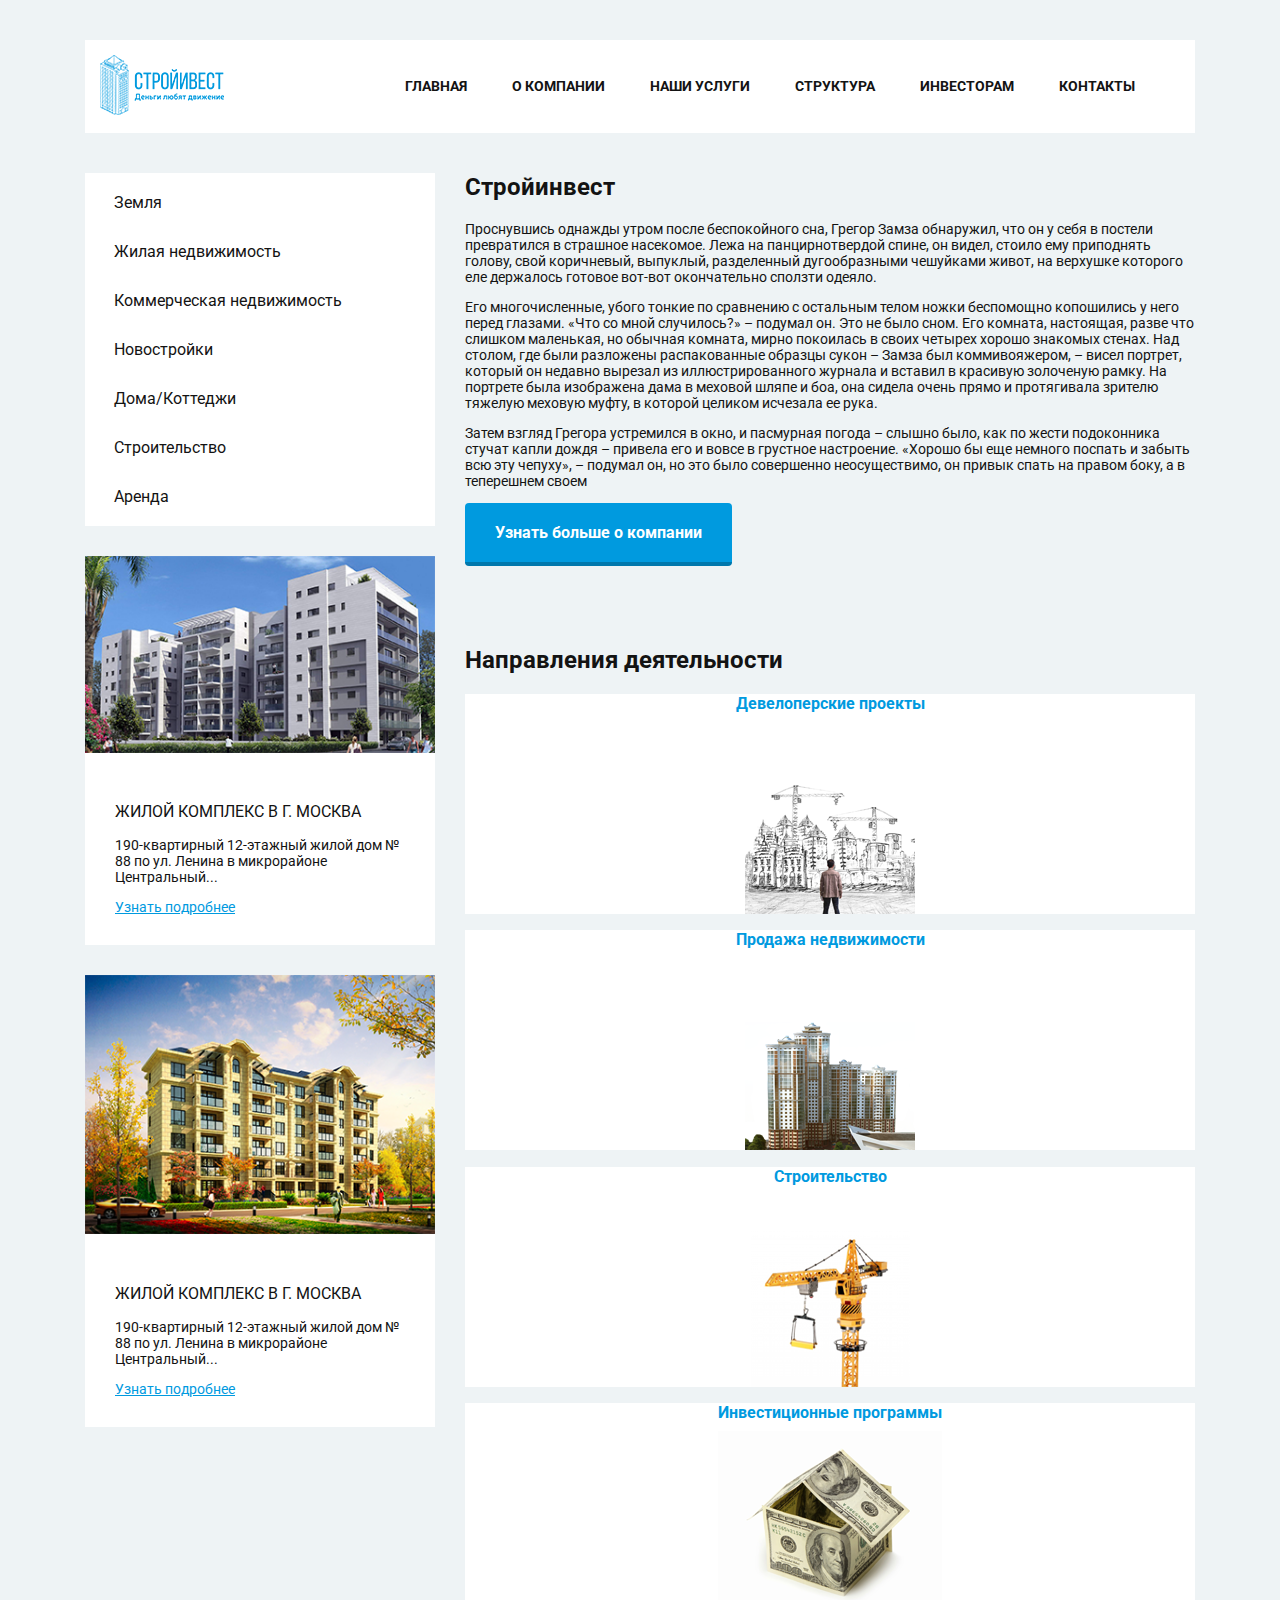
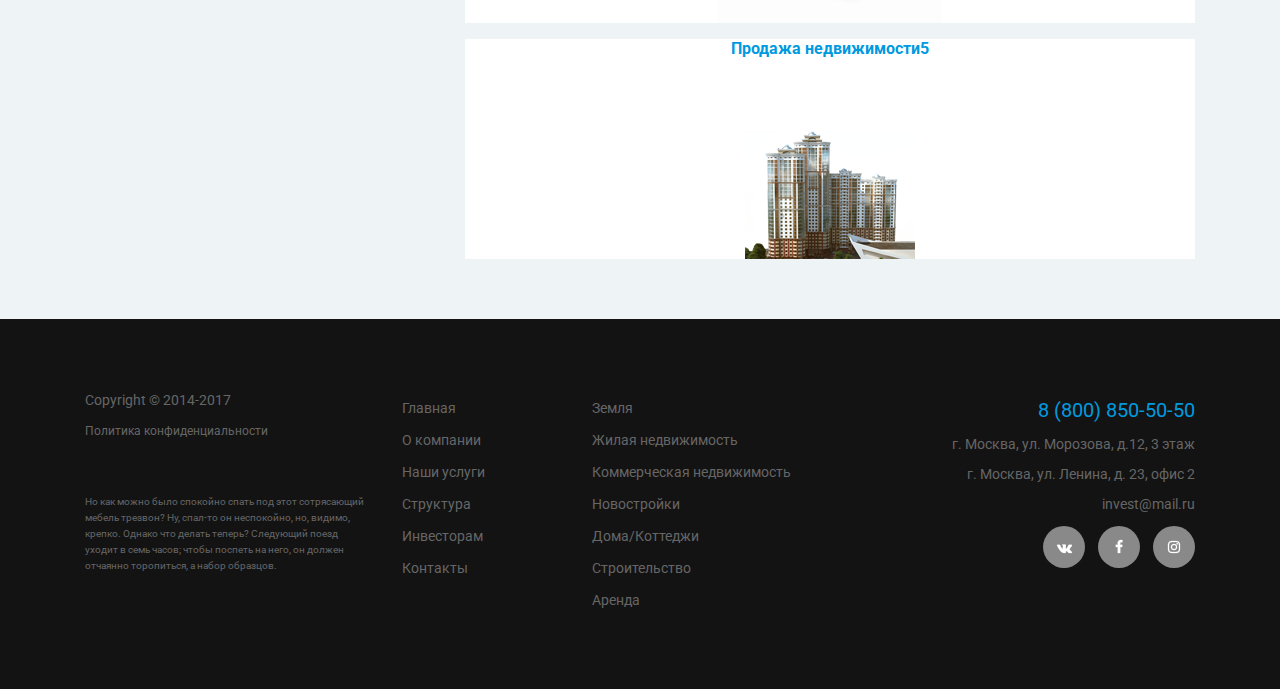
<file: index.html>
<!DOCTYPE html>
<html lang="en">
  <head>
    <meta charset="UTF-8" />
    <meta http-equiv="X-UA-Compatible" content="IE=edge" />
    <meta name="viewport" content="width=device-width, initial-scale=1.0" />
    <title>Стройинвест - корпоративный сайт</title>
    <link rel="preconnect" href="https://fonts.googleapis.com" />
    <link rel="preconnect" href="https://fonts.gstatic.com" crossorigin />
    <link
      href="https://fonts.googleapis.com/css2?family=Roboto:wght@400;700&display=swap"
      rel="stylesheet"
    />
    <link rel="stylesheet" href="css/bootstrap-grid.min.css" />
    <link rel="stylesheet" href="slick/slick-theme.css" />
    <link rel="stylesheet" href="slick/slick.css" />
    <link rel="stylesheet" href="css/main.css" />
  </head>
  <body>
    <div class="container">
      <div class="top-nav">
        <div class="row justify-content-between align-items-center">
          <div class="col-xl-auto">
            <div class="logo">
              <img src="img/logo.png" alt="Стройинвест" />
            </div>
          </div>
          <div class="col-xl-auto">
            <button class="top-nav_btn">
              <a href="#"></a>
            </button>
            <ul class="top-nav_menu">
              <li><a href="#">Главная</a></li>
              <li><a href="#">О компании</a></li>
              <li><a href="#">наши услуги</a></li>
              <li><a href="#">Структура</a></li>
              <li><a href="#">инвесторам</a></li>
              <li><a href="#">контакты</a></li>
            </ul>
          </div>
        </div>
      </div>

      <div class="row">
        <div class="col-lg-4">
          <div class="left-sidebar">
            <div class="left-sidebar_btn">Категории</div>
            <ul class="left-sidebar_menu">
              <li><a href="#">Земля</a></li>
              <li><a href="#">Жилая недвижимость</a></li>
              <li><a href="#">Коммерческая недвижимость</a></li>
              <li><a href="#">Новостройки</a></li>
              <li><a href="#">Дома/Коттеджи</a></li>
              <li><a href="#">Строительство</a></li>
              <li><a href="#">Аренда</a></li>
            </ul>

            <div class="left-sidebar_object">
              <img src="img/objects/object-preview.png" alt="Фото объекта" />
              <div class="left-sidebar_object-description">
                <h3>Жилой комплекс в г. Москва</h3>
                <p>
                  190-квартирный 12-этажный жилой дом № 88 по ул. Ленина в
                  микрорайоне Центральный...
                </p>
                <a href="#">Узнать подробнее</a>
              </div>
            </div>

            <div class="left-sidebar_object">
              <img src="img/objects/object-preview2.png" alt="Фото объекта" />
              <div class="left-sidebar_object-description">
                <h3>Жилой комплекс в г. Москва</h3>
                <p>
                  190-квартирный 12-этажный жилой дом № 88 по ул. Ленина в
                  микрорайоне Центральный...
                </p>
                <a href="#">Узнать подробнее</a>
              </div>
            </div>
          </div>
        </div>
        <div class="col-lg-8">
          <div class="content">
            <h2>Стройинвест</h2>
            <p>
              Проснувшись однажды утром после беспокойного сна, Грегор Замза
              обнаружил, что он у себя в постели превратился в страшное
              насекомое. Лежа на панцирнотвердой спине, он видел, стоило ему
              приподнять голову, свой коричневый, выпуклый, разделенный
              дугообразными чешуйками живот, на верхушке которого еле держалось
              готовое вот-вот окончательно сползти одеяло.
            </p>
            <p>
              Его многочисленные, убого тонкие по сравнению с остальным телом
              ножки беспомощно копошились у него перед глазами. «Что со мной
              случилось?» – подумал он. Это не было сном. Его комната,
              настоящая, разве что слишком маленькая, но обычная комната, мирно
              покоилась в своих четырех хорошо знакомых стенах. Над столом, где
              были разложены распакованные образцы сукон – Замза был
              коммивояжером, – висел портрет, который он недавно вырезал из
              иллюстрированного журнала и вставил в красивую золоченую рамку. На
              портрете была изображена дама в меховой шляпе и боа, она сидела
              очень прямо и протягивала зрителю тяжелую меховую муфту, в которой
              целиком исчезала ее рука.
            </p>
            <p>
              Затем взгляд Грегора устремился в окно, и пасмурная погода –
              слышно было, как по жести подоконника стучат капли дождя – привела
              его и вовсе в грустное настроение. «Хорошо бы еще немного поспать
              и забыть всю эту чепуху», – подумал он, но это было совершенно
              неосуществимо, он привык спать на правом боку, а в теперешнем
              своем
            </p>
            <a href="#" class="btn btn-primary">Узнать больше о компании</a>
          </div>
          <div class="directions">
            <h2>Направления деятельности</h2>
            <div class="directions-blocks">
              <div
                class="directions-block"
                style="background-image: url(img/directions/1.png)"
              >
                <h3>Девелоперские проекты</h3>
              </div>
              <div
                class="directions-block"
                style="background-image: url(img/directions/2.png)"
              >
                <h3>Продажа недвижимости</h3>
              </div>
              <div
                class="directions-block"
                style="background-image: url(img/directions/3.png)"
              >
                <h3>Строительство</h3>
              </div>
              <div
                class="directions-block"
                style="background-image: url(img/directions/4.png)"
              >
                <h3>Инвестиционные программы</h3>
              </div>
              <div
                class="directions-block"
                style="background-image: url(img/directions/2.png)"
              >
                <h3>Продажа недвижимости5</h3>
              </div>
            </div>
          </div>
        </div>
      </div>
    </div>

    <footer class="footer">
      <div class="container">
        <div class="row">
          <div class="col-md">
            <div class="copy">
              <p>Copyright © 2014-2017</p>
              <a class="footer-policy-link" href="#"
                >Политика конфиденциальности</a
              >
              <small
                >Но как можно было спокойно спать под этот сотрясающий мебель
                трезвон? Ну, спал-то он неспокойно, но, видимо, крепко. Однако
                что делать теперь? Следующий поезд уходит в семь часов; чтобы
                поспеть на него, он должен отчаянно торопиться, а набор
                образцов.
              </small>
            </div>
          </div>
          <div class="col-md-2 col-6">
            <ul class="footer_menu">
              <li><a href="#">Главная</a></li>
              <li><a href="#">О компании</a></li>
              <li><a href="#">Наши услуги</a></li>
              <li><a href="#">Структура</a></li>
              <li><a href="#">Инвесторам</a></li>
              <li><a href="#">Контакты</a></li>
            </ul>
          </div>
          <div class="col-md col-6">
            <ul class="footer_menu">
              <li><a href="#">Земля</a></li>
              <li><a href="#">Жилая недвижимость</a></li>
              <li><a href="#">Коммерческая недвижимость</a></li>
              <li><a href="#">Новостройки</a></li>
              <li><a href="#">Дома/Коттеджи</a></li>
              <li><a href="#">Строительство</a></li>
              <li><a href="#">Аренда</a></li>
            </ul>
          </div>
          <div class="col-md">
            <div class="footer-contacts">
              <p class="footer-contacts_phone">8 (800) 850-50-50</p>
              <p class="footer-contacts_address">
                г. Москва, ул. Морозова, д.12, 3 этаж
              </p>
              <p class="footer-contacts_address">
                г. Москва, ул. Ленина, д. 23, офис 2
              </p>
              <p class="footer-contacts_email">invest@mail.ru</p>
            </div>
            <div class="footer-social-links">
              <ul>
                <li>
                  <a href="#"><img src="img/socials/1.png" alt="Icons" /></a>
                </li>
                <li>
                  <a href="#"><img src="img/socials/2.png" alt="Icons" /></a>
                </li>
                <li>
                  <a href="#"><img src="img/socials/3.png" alt="Icons" /></a>
                </li>
              </ul>
            </div>
          </div>
        </div>
      </div>
    </footer>

    <script
      src="https://code.jquery.com/jquery-3.5.1.slim.min.js"
      integrity="sha384-DfXdz2htPH0lsSSs5nCTpuj/zy4C+OGpamoFVy38MVBnE+IbbVYUew+OrCXaRkfj"
      crossorigin="anonymous"
    ></script>
    <script src="slick/slick.js"></script>
    <script>
      $(".directions-blocks").slick({
        arrows: false,
        dots: true,
        slidesToShow: 4,
        slidesToScroll: 1,
        responsive: [
          {
            breakpoint: 768,
            settings: {
              slidesToShow: 1
            }
          }
        ]
      });

      $(document).ready(function () {
        var menuBtn = $(".top-nav_btn");
        var menu = $(".top-nav_menu");

        var sidebarBtn = $(".left-sidebar_btn");
        var sidebarmenu = $(".left-sidebar_menu");

        menuBtn.on("click", function (event) {
          event.preventDefault();
          menu.toggleClass("top-nav_menu__active");
        });

        sidebarBtn.on("click", function (event) {
          event.preventDefault();
          sidebarmenu.toggleClass("left-sidebar_menu__active");
        });
      });
    </script>
  </body>
</html>
</file>
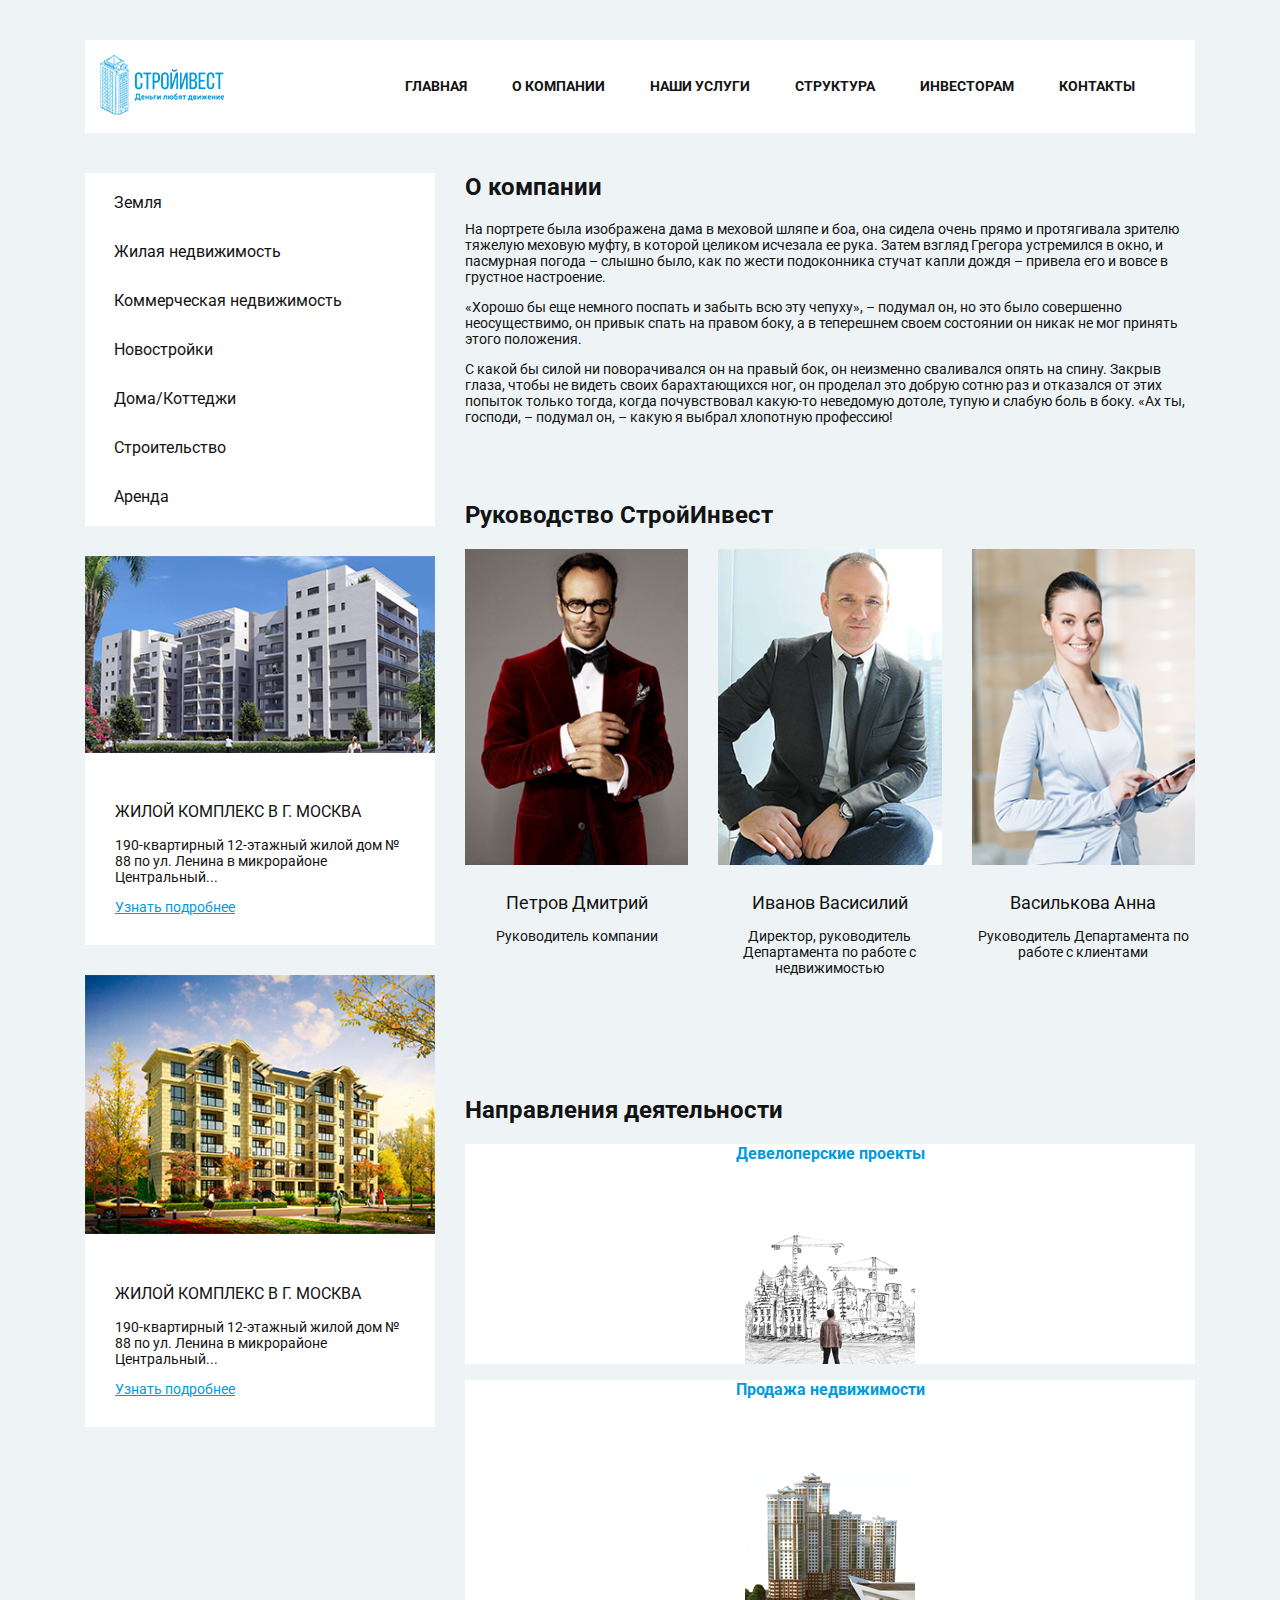
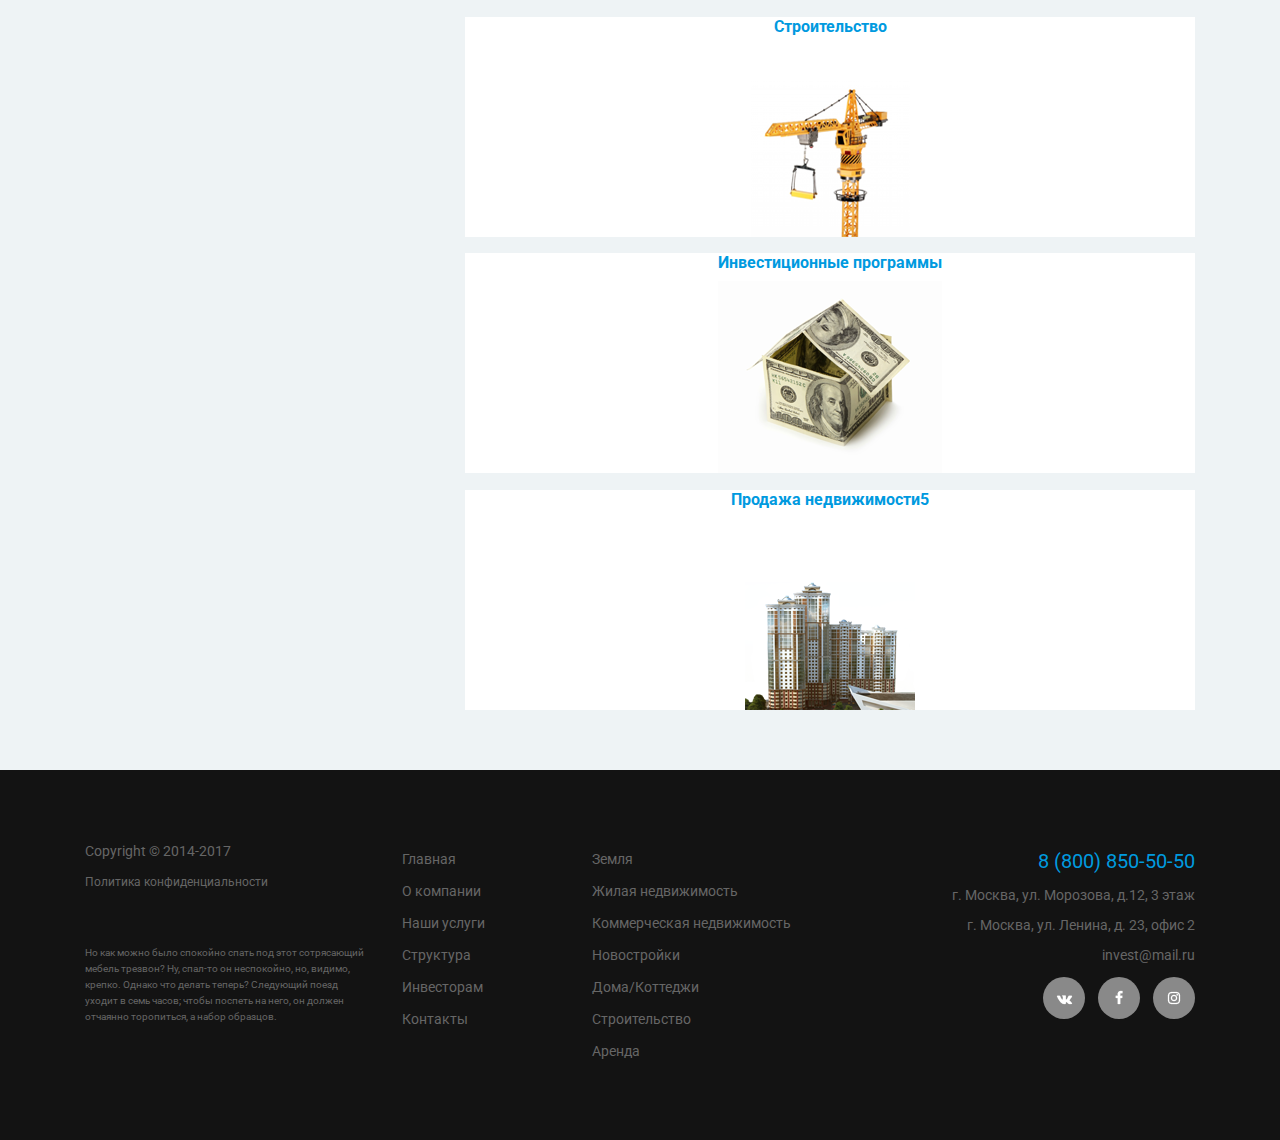
<file: about.html>
<!DOCTYPE html>
<html lang="en">
  <head>
    <meta charset="UTF-8" />
    <meta http-equiv="X-UA-Compatible" content="IE=edge" />
    <meta name="viewport" content="width=device-width, initial-scale=1.0" />
    <title>СтройИнвест - корпоративный сайт</title>
    <link rel="preconnect" href="https://fonts.googleapis.com" />
    <link rel="preconnect" href="https://fonts.gstatic.com" crossorigin />
    <link
      href="https://fonts.googleapis.com/css2?family=Roboto:wght@400;700&display=swap"
      rel="stylesheet"
    />
    <link rel="stylesheet" href="css/bootstrap-grid.min.css" />
    <link rel="stylesheet" href="slick/slick-theme.css" />
    <link rel="stylesheet" href="slick/slick.css" />
    <link rel="stylesheet" href="css/main.css" />
  </head>
  <body>
    <div class="container">
      <div class="top-nav">
        <div class="row justify-content-between align-items-center">
          <div class="col-xl-auto">
            <div class="logo">
              <img src="img/logo.png" alt="Стройинвест" />
            </div>
          </div>
          <div class="col-xl-auto">
            <button class="top-nav_btn">
              <a href="#"></a>
            </button>
            <ul class="top-nav_menu">
              <li><a href="#">Главная</a></li>
              <li><a href="#">О компании</a></li>
              <li><a href="#">наши услуги</a></li>
              <li><a href="#">Структура</a></li>
              <li><a href="#">инвесторам</a></li>
              <li><a href="#">контакты</a></li>
            </ul>
          </div>
        </div>
      </div>

      <div class="row">
        <div class="col-lg-4">
          <div class="left-sidebar">
            <div class="left-sidebar_btn">Категории</div>
            <ul class="left-sidebar_menu">
              <li><a href="#">Земля</a></li>
              <li><a href="#">Жилая недвижимость</a></li>
              <li><a href="#">Коммерческая недвижимость</a></li>
              <li><a href="#">Новостройки</a></li>
              <li><a href="#">Дома/Коттеджи</a></li>
              <li><a href="#">Строительство</a></li>
              <li><a href="#">Аренда</a></li>
            </ul>

            <div class="left-sidebar_object">
              <img src="img/objects/object-preview.png" alt="Фото объекта" />
              <div class="left-sidebar_object-description">
                <h3>Жилой комплекс в г. Москва</h3>
                <p>
                  190-квартирный 12-этажный жилой дом № 88 по ул. Ленина в
                  микрорайоне Центральный...
                </p>
                <a href="#">Узнать подробнее</a>
              </div>
            </div>

            <div class="left-sidebar_object">
              <img src="img/objects/object-preview2.png" alt="Фото объекта" />
              <div class="left-sidebar_object-description">
                <h3>Жилой комплекс в г. Москва</h3>
                <p>
                  190-квартирный 12-этажный жилой дом № 88 по ул. Ленина в
                  микрорайоне Центральный...
                </p>
                <a href="#">Узнать подробнее</a>
              </div>
            </div>
          </div>
        </div>
        <div class="col-lg-8">
          <div class="content">
            <h2>О компании</h2>
            <p>
              На портрете была изображена дама в меховой шляпе и боа, она сидела
              очень прямо и протягивала зрителю тяжелую меховую муфту, в которой
              целиком исчезала ее рука. Затем взгляд Грегора устремился в окно,
              и пасмурная погода – слышно было, как по жести подоконника стучат
              капли дождя – привела его и вовсе в грустное настроение.
            </p>
            <p>
              «Хорошо бы еще немного поспать и забыть всю эту чепуху», – подумал
              он, но это было совершенно неосуществимо, он привык спать на
              правом боку, а в теперешнем своем состоянии он никак не мог
              принять этого положения.
            </p>
            <p>
              С какой бы силой ни поворачивался он на правый бок, он неизменно
              сваливался опять на спину. Закрыв глаза, чтобы не видеть своих
              барахтающихся ног, он проделал это добрую сотню раз и отказался от
              этих попыток только тогда, когда почувствовал какую-то неведомую
              дотоле, тупую и слабую боль в боку. «Ах ты, господи, – подумал он,
              – какую я выбрал хлопотную профессию!
            </p>
          </div>
          <h2>Руководство СтройИнвест</h2>
          <div class="team">
            <div class="row">
              <div class="col-md-4">
                <img src="img/team/1.png" alt="Петров Дмитрий" />
                <h4>Петров Дмитрий</h4>
                <p>Руководитель компании</p>
              </div>
              <div class="col-md-4">
                <img src="img/team/2.png" alt="Иванов Васисилий" />
                <h4>Иванов Васисилий</h4>
                <p>
                  Директор, руководитель Департамента по работе с недвижимостью
                </p>
              </div>
              <div class="col-md-4">
                <img src="img/team/3.png" alt="Василькова Анна" />
                <h4>Василькова Анна</h4>
                <p>Руководитель Департамента по работе с клиентами</p>
              </div>
            </div>
          </div>
          <div class="directions">
            <h2>Направления деятельности</h2>
            <div class="directions-blocks">
              <div
                class="directions-block"
                style="background-image: url(img/directions/1.png)"
              >
                <h3>Девелоперские проекты</h3>
              </div>
              <div
                class="directions-block"
                style="background-image: url(img/directions/2.png)"
              >
                <h3>Продажа недвижимости</h3>
              </div>
              <div
                class="directions-block"
                style="background-image: url(img/directions/3.png)"
              >
                <h3>Строительство</h3>
              </div>
              <div
                class="directions-block"
                style="background-image: url(img/directions/4.png)"
              >
                <h3>Инвестиционные программы</h3>
              </div>
              <div
                class="directions-block"
                style="background-image: url(img/directions/2.png)"
              >
                <h3>Продажа недвижимости5</h3>
              </div>
            </div>
          </div>
        </div>
      </div>
    </div>

    <footer class="footer">
      <div class="container">
        <div class="row">
          <div class="col-md">
            <div class="copy">
              <p>Copyright © 2014-2017</p>
              <a class="footer-policy-link" href="#"
                >Политика конфиденциальности</a
              >
              <small
                >Но как можно было спокойно спать под этот сотрясающий мебель
                трезвон? Ну, спал-то он неспокойно, но, видимо, крепко. Однако
                что делать теперь? Следующий поезд уходит в семь часов; чтобы
                поспеть на него, он должен отчаянно торопиться, а набор
                образцов.
              </small>
            </div>
          </div>
          <div class="col-md-2 col-6">
            <ul class="footer_menu">
              <li><a href="#">Главная</a></li>
              <li><a href="#">О компании</a></li>
              <li><a href="#">Наши услуги</a></li>
              <li><a href="#">Структура</a></li>
              <li><a href="#">Инвесторам</a></li>
              <li><a href="#">Контакты</a></li>
            </ul>
          </div>
          <div class="col-md col-6">
            <ul class="footer_menu">
              <li><a href="#">Земля</a></li>
              <li><a href="#">Жилая недвижимость</a></li>
              <li><a href="#">Коммерческая недвижимость</a></li>
              <li><a href="#">Новостройки</a></li>
              <li><a href="#">Дома/Коттеджи</a></li>
              <li><a href="#">Строительство</a></li>
              <li><a href="#">Аренда</a></li>
            </ul>
          </div>
          <div class="col-md">
            <div class="footer-contacts">
              <p class="footer-contacts_phone">8 (800) 850-50-50</p>
              <p class="footer-contacts_address">
                г. Москва, ул. Морозова, д.12, 3 этаж
              </p>
              <p class="footer-contacts_address">
                г. Москва, ул. Ленина, д. 23, офис 2
              </p>
              <p class="footer-contacts_email">invest@mail.ru</p>
            </div>
            <div class="footer-social-links">
              <ul>
                <li>
                  <a href="#"><img src="img/socials/1.png" alt="Icons" /></a>
                </li>
                <li>
                  <a href="#"><img src="img/socials/2.png" alt="Icons" /></a>
                </li>
                <li>
                  <a href="#"><img src="img/socials/3.png" alt="Icons" /></a>
                </li>
              </ul>
            </div>
          </div>
        </div>
      </div>
    </footer>

    <script
      src="https://code.jquery.com/jquery-3.5.1.slim.min.js"
      integrity="sha384-DfXdz2htPH0lsSSs5nCTpuj/zy4C+OGpamoFVy38MVBnE+IbbVYUew+OrCXaRkfj"
      crossorigin="anonymous"
    ></script>
    <script src="slick/slick.js"></script>
    <script src="js/main.js"></script>
  </body>
</html>
</file>
<file: css/main.css>
html{font-size:10px}body{background-color:#eef3f5;color:#131313;font-family:'Roboto', sans-serif;padding-top:40px;margin:0;font-size:14px}img{max-width:100%}a{color:#009adf}h2{font-size:24px}.btn{padding:20px 30px;display:inline-block;color:#fff;border-radius:4px;text-decoration:none;font-size:16px;font-weight:bold}.btn-primary{background-color:#009adf;border-bottom:4px solid #0077ac}.btn-primary:hover{background-color:#00a1e9}.slick-active{outline:none !important}.top-nav{background-color:#fff;padding:15px;position:relative}.top-nav_btn{display:none;width:30px;height:30px;background-color:#131313;font-size:18px;position:absolute;right:16px;top:-50px}.top-nav_menu{list-style-type:none;padding:0;display:flex}.top-nav_menu li{margin-right:45px}.top-nav_menu li a{text-transform:uppercase;text-decoration:none;color:#131313;font-weight:700}.top-nav_menu li a::after{content:'';display:block;width:100%;height:2px;background-color:#009adf;transform:translateY(38px) scale(0);transition:all 0.2s}.top-nav_menu li a:hover::after{transform:translateY(38px) scale(1);transition:all 0.2s}.left-sidebar{margin-top:40px}.left-sidebar_btn{background-color:#fff;padding:15px;position:relative;display:none}.left-sidebar_btn::after{content:'';position:absolute;top:50%;margin-top:-10px;right:15px;display:inline-block;width:15px;height:15px;border-bottom:2px solid #131313;border-right:2px solid #131313;transform:rotate(45deg)}.left-sidebar_menu{background-color:#fff;list-style:none;padding:0}.left-sidebar_menu li{transition:all 0.2s}.left-sidebar_menu li:first-child a{padding-top:20px}.left-sidebar_menu li:last-child a{padding-bottom:20px}.left-sidebar_menu li:hover{background-color:#009adf;transition:all 0.2s}.left-sidebar_menu li:hover a{color:#fff;transition:all 0.2s}.left-sidebar_menu li a{text-decoration:none;color:#131313;font-size:16px;font-weight:400;display:block;padding:15px 29px}.left-sidebar_object{background-color:#fff;margin-top:30px}.left-sidebar_object img{max-width:350px}.left-sidebar_object-description{padding:30px}.left-sidebar_object-description h3{text-transform:uppercase;font-weight:400}.content{margin-top:40px;margin-bottom:76px}.slick-slide{margin:0 15px;padding:10px}.directions{margin-top:80px}.directions-block{background-color:#fff;height:220px;text-align:center;background-position:bottom center;background-repeat:no-repeat}.directions-block h3{color:#009adf}.footer{background-color:#131313;color:#666;padding:59px 0;margin-top:60px}.footer-policy-link{font-size:12px}.footer p{margin-bottom:14px}.footer a{color:#666;text-decoration:none}.footer a:hover{color:#fff}.footer small{display:block;margin-top:56px;line-height:16px;font-size:10px}.footer ul{padding:0;list-style:none}.footer ul li{line-height:32px}.footer-contacts,.footer-social-links{text-align:right}.footer-contacts_phone{font-size:400px;font-size:20px;color:#009adf}.footer-social-links li{display:inline-block}.footer-social-links li a{display:inline-block;width:42px;height:42px;background-color:rgba(255,255,255,0.5);text-align:center;border-radius:50%;padding:7px;transition:all 0.2s;margin-left:10px}.footer-social-links li a:hover{background-color:rgba(255,255,255,0.58);color:#131313;transition:all 0.2s}.team{text-align:center}.team h4{font-size:18px;font-weight:400;margin-bottom:15px}.team p{margin-bottom:40px}@media (max-width: 767px){.top-nav_btn{display:block}.top-nav_menu{flex-direction:column;display:none}.top-nav_menu__active{display:flex;margin-bottom:0}.top-nav_menu li{line-height:2}.top-nav_menu li a::after{display:none}.left-sidebar_btn{display:block}.left-sidebar_menu{display:none}.left-sidebar_menu__active{display:block}.left-sidebar_object{display:none}.copy{text-align:center}small{display:block;margin:auto}.footer-contacts,.footer-social-links{text-align:left}}@media (min-width: 767px) and (max-width: 1200px){.top-nav_btn{display:block}.top-nav_menu{display:none}.top-nav_menu__active{display:flex;margin-bottom:0;justify-content:space-around}.top-nav_menu li{margin-right:0;line-height:2}.top-nav_menu li a::after{display:none}.left-sidebar_btn{display:block}.left-sidebar_menu{display:none}.left-sidebar_menu__active{display:block}.left-sidebar_object{display:none}}
/*# sourceMappingURL=main.css.map */
</file>
